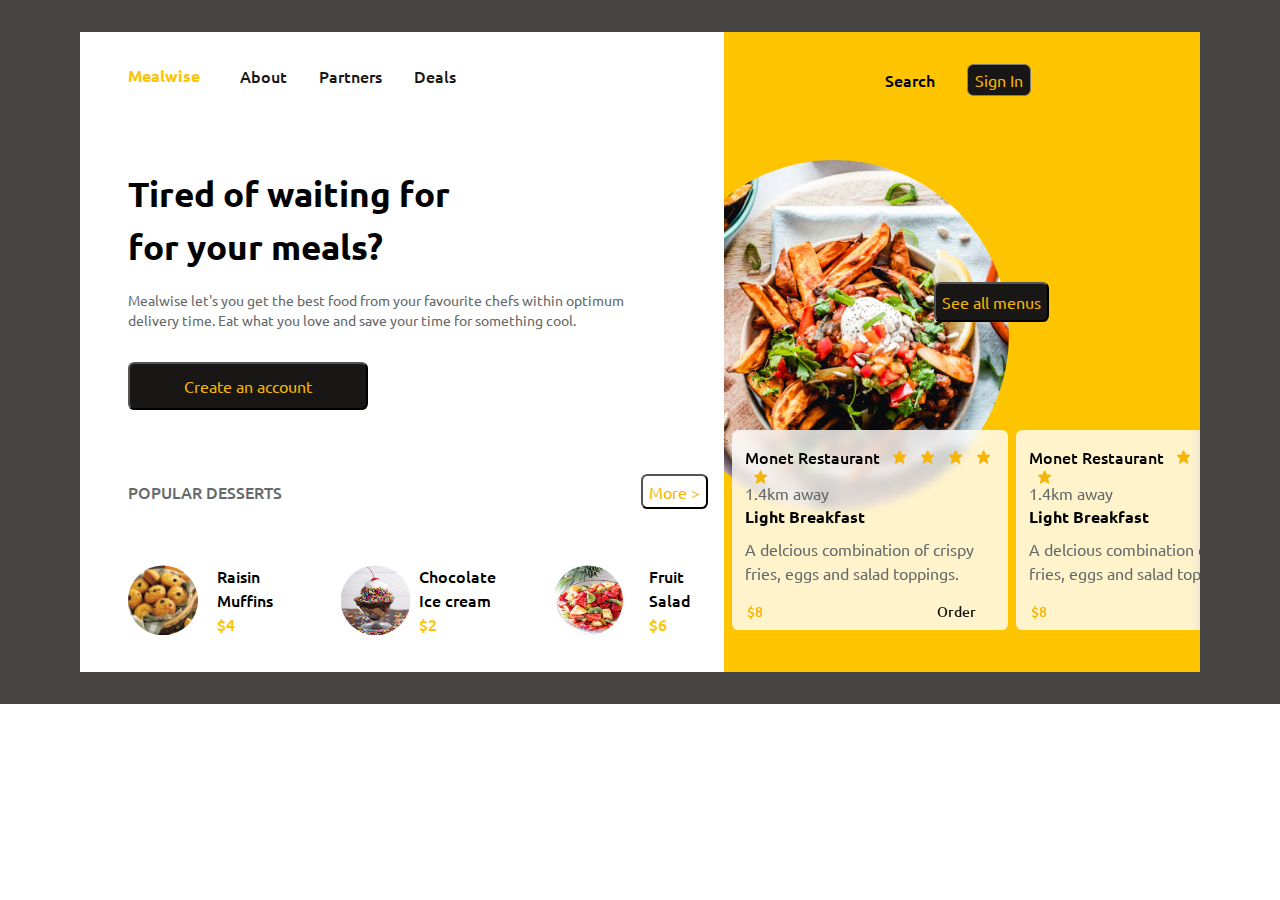
<file: index.html>
<html lang="en">
<head>
    <meta charset="UTF-8">
    <meta http-equiv="X-UA-Compatible" content="IE=edge">
    <meta name="viewport" content="width=device-width, initial-scale=1.0">
    <meta name="color-scheme" content="light dark">
    <title>Mealwise</title>
    <link rel="preconnect" href="https://fonts.googleapis.com">
    <link rel="preconnect" href="https://fonts.gstatic.com" crossorigin>
    <link href="https://fonts.googleapis.com/css2?family=Ubuntu:wght@300;400;500;700&display=swap" rel="stylesheet">
    <link href='https://unpkg.com/boxicons@2.1.4/css/boxicons.min.css' rel='stylesheet'>
    <link rel="stylesheet" href="css/main.css">
    <link rel="stylesheet" href="css/style.css">
</head>
<body>
    <main>
        <article>
            <div class="container home">
                <nav class="navlist">
                    <p class="name">Mealwise</p>
                    <ul class="nav-options">
                        <li><a href="#">About</a></li>
                        <li><a href="#">Partners</a></li>
                        <li><a href="#">Deals</a></li>
                    </ul>
                </nav>
                <h1 class="title-heading">
                    Tired of waiting for 
                    <span class="title-heading">for your meals?</span>
                </h1>
                <p class="landing-text">Mealwise let's you get the best food from your
                    favourite chefs within optimum delivery time. Eat what you 
                    love and save your time for something cool.
                </p>

                <button type="button" class="btn create-account">Create an account</button>
                <div class="desserts-container">
                    <p class="dessert-heading">POPULAR DESSERTS</p>
                    <button type="button" class="btn more">More  &gt;</button>
                </div>
                <div class="dessert-body">
                    <div class="dessert-image">
                        <img src="images/raisin_muffins.jpg" alt="raisin muffins">
                        <p class="food-description">Raisin <span>Muffins</span></Muffins> <span class="price">$4</span></p>
                    </div>
                    <div class="dessert-image">
                        <img src="images/choco.jpg" alt="chocolate icecream">
                        <p class="food-description">Chocolate <span>Ice cream</span><span class="price">$2</span></p>
                    </div>
                    <div class="dessert-image">
                        <img src="images/fruit_salad.jpg" alt="fruit_salad">
                        <p class="food-description">Fruit <span>Salad</span><span class="price">$6</span></p>
                    </div>
                    <div class="dessert-image">
                        <img src="images/raisin_muffins.jpg" alt="raisin muffins">
                        <p class="food-description">Raisin <span>Muffins</span></Muffins> <span class="price">$4</span></p>
                    </div>
                    <div class="dessert-image">
                        <img src="images/choco.jpg" alt="chocolate icecream">
                        <p class="food-description">Chocolate <span>Ice cream</span><span class="price">$2</span></p>
                    </div>
                    <div class="dessert-image">
                        <img src="images/fruit_salad.jpg" alt="fruit_salad">
                        <p class="food-description">Fruit <span>Salad</span><span class="price">$6</span></p>
                    </div>
                </div>

            </div>
            <div class="container resto">
                <div class="resto-header">
                    <input type="search" name="search-resto" id="find-resto">
                    <label class="search" for="find-resto">Search</label>
                    <a class="sign-in btn" href="#">Sign In</a>
                </div>
                <picture class="main-image">
                    <img src="images/appetizer-bowl-delicious-1640772.jpg" alt="a bowl of food">
                </picture>

                <button type="button" class="btn see-menu">See all menus</button>
                <div class="resto-options">
                    <div class="card">
                        <h3>Monet Restaurant 
                            <span>
                                <i class='bx bxs-star' ></i>
                            </span>
                            <span>
                                <i class='bx bxs-star' ></i>
                            </span>
                            <span>
                                <i class='bx bxs-star' ></i>
                            </span>
                            <span>
                                <i class='bx bxs-star' ></i>
                            </span>
                            <span>
                                <i class='bx bxs-star' ></i>
                            </span>
                        </h3>
                        <p class="distance">1.4km away</p>
                        <h4>Light Breakfast</h4>
                        <p class="meal-description">A delcious combination of crispy fries,
                            eggs and salad toppings.
                        </p>
                        <a class="order" href="#">Order now</a>
                    </div>
                    <div class="card">
                        <h3>Monet Restaurant 
                            <span>
                                <i class='bx bxs-star' ></i>
                            </span>
                            <span>
                                <i class='bx bxs-star' ></i>
                            </span>
                            <span>
                                <i class='bx bxs-star' ></i>
                            </span>
                            <span>
                                <i class='bx bxs-star' ></i>
                            </span>
                            <span>
                                <i class='bx bxs-star' ></i>
                            </span>
                        </h3>
                        <p class="distance">1.4km away</p>
                        <h4>Light Breakfast</h4>
                        <p class="meal-description">A delcious combination of crispy fries,
                            eggs and salad toppings.
                        </p>
                        <a class="order" href="#">Order now</a>
                    </div>
                    <div class="card">
                        <h3>Monet Restaurant 
                            <span>
                                <i class='bx bxs-star' ></i>
                            </span>
                            <span>
                                <i class='bx bxs-star' ></i>
                            </span>
                            <span>
                                <i class='bx bxs-star' ></i>
                            </span>
                            <span>
                                <i class='bx bxs-star' ></i>
                            </span>
                            <span>
                                <i class='bx bxs-star' ></i>
                            </span>
                        </h3>
                        <p class="distance">1.4km away</p>
                        <h4>Light Breakfast</h4>
                        <p class="meal-description">A delcious combination of crispy fries,
                            eggs and salad toppings.
                        </p>
                        <a class="order" href="#">Order now</a>
                    </div>
                    <div class="card">
                        <h3>Monet Restaurant 
                            <span>
                                <i class='bx bxs-star' ></i>
                            </span>
                            <span>
                                <i class='bx bxs-star' ></i>
                            </span>
                            <span>
                                <i class='bx bxs-star' ></i>
                            </span>
                            <span>
                                <i class='bx bxs-star' ></i>
                            </span>
                            <span>
                                <i class='bx bxs-star' ></i>
                            </span>
                        </h3>
                        <p class="distance">1.4km away</p>
                        <h4>Light Breakfast</h4>
                        <p class="meal-description">A delcious combination of crispy fries,
                            eggs and salad toppings.
                        </p>
                        <a class="order" href="#">Order now</a>
                    </div>
                    
                </div>

            </div>
    </article>
        
    </main>


    <script src="scripts/script.js"></script>
</body>
</html>
</file>
<file: css/style.css>
:root{
    font-family: "Ubuntu", sans-serif;
    --main-color: rgb(255, 196, 0);
    --button-color: rgb(245, 181, 6);
    --bg-color: rgb(255, 255, 255);
    --text-color: hsl(40, 7%, 9%);
    --p-color: rgb(101, 105, 105);
    --heading-font: 2rem;
    --p-font: 1.1rem;
}


main{
    background-color: rgb(71, 68, 68);
}

article{
    padding: 2rem 5rem;
    display: flex;
    flex-wrap: wrap;
}

a{
    cursor: pointer;
}

button{
    cursor: pointer;
}

label{
    font-weight: 500;
    cursor: pointer;
}

.container{
    height: 640px;
}

.home{
    flex: 1 1 45%;
    min-width: 50ch;
    background-color:  var(--bg-color);
}

.resto{
    flex: 1 1 30%;
}

.navlist{
    display: flex;
    padding: 2em 3em;
}

.navlist > ul{
    list-style: none;
    display: flex;
    justify-content: space-evenly;
    gap: 2rem;
    width: fit-content;
}

.navlist p{
    font-weight: 600;
    color: var(--main-color);
}

.navlist a{
    font-weight: 500;
    color: var(--text-color);
    transition: all ease 0.40s;
}

.navlist a:hover, .navlist a:focus{
    color: var(--main-color);
}

h1{
    padding-left: 3rem;
    margin-top: 3rem ;
    font-weight: 700 ;
    font-size: calc(var(--p-font)*2);
}
span.title-heading{
    display: block;
}

p.landing-text{
    padding: 1rem 3rem;
    font-size: calc(var(--p-font)/1.3);
    color: var(--p-color);
}

.btn{
    border-radius: 0.4rem;
    color: var(--button-color);
    background-color: var(--text-color);
}

.btn.create-account{
    margin-top: 1rem;
    margin-left: 3rem;
    width: 15rem;
    height: 3rem;
}

.btn.more{
    background-color: var(--bg-color);
    height: 2.2rem;
}

.desserts-container{
    margin-top: 3rem;
    padding: 1rem 1rem 1rem 3rem;
    display: flex;
    justify-content: space-between;
    align-items: baseline;
}

.dessert-heading{
    font-weight: 500;
    color: var(--p-color);
}

.dessert-body{
    display: grid;
    grid-auto-columns: 33%;
    grid-auto-flow: column;
    overflow-x: auto;
    scrollbar-width: none;
}
.dessert-image{
    display: grid;
    grid-template-columns: auto auto;
    width: 100%;
    height: 150px;
    align-items: center;
    padding-left: 3rem;
}

.food-description{
    font-weight: 500;
}

.food-description > span{
    display: block;
    font-weight: 500;
}

span.price{
    color: var(--main-color);
}

.dessert-image img{
    width: 70px;
    height: 70px;
    clip-path: circle();
}

/* Restaurant */

.resto{
    overflow-x: hidden;
    position: relative;
    background-color: var(--main-color);
}

.resto-header{
    display: flex;
    padding: 2em 3em;
    gap: 2rem;
    justify-content: center;
    align-items: center;
}

#find-resto{
    display: none;
}


.sign-in{
    width: 4rem;
    height: 2rem;
    padding: 0.2rem 0 0.2rem 0;
    text-align: center;
    border-radius: 0.4rem;
    border: 1px solid grey;
    color: var(--button-color);
    background-color: var(--text-color);
    flex-shrink: 0;
    margin-right: 0.5rem;
}


.main-image{
    margin-top: 2rem;
    margin-left: -8rem;
    height: 350px;
    width: 500px;
    clip-path: circle();
}

.main-image > img{
    height: 100%;
    width: 100%;
    object-fit: cover;
}

.see-menu{
    position: absolute;
    height: 2.5rem;
    top: 250;
    left: 210;
}

.resto-options{
    width: 100%;
    position: absolute;
    padding-inline: 0.5rem;
    display: grid;
    grid-auto-columns: 60%;
    grid-auto-flow: column;
    margin-top: -5rem;
    gap: 0.5rem;
    overflow-x: auto;
    scrollbar-width: none;
}

::-webkit-scrollbar{
    visibility: hidden;
}
.card{
    position: relative;
    border-radius: 0.4rem;
    height: 200px;
    background-color: rgba(255, 255, 255, 0.8);
    backdrop-filter: blur(0.3rem);
    padding-left: 0.8rem;
    padding-right: 0.2rem;
    padding-top: 1rem;
}

.card > h3{
    font-size: calc(var(--p-font) * 0.9);
    font-weight: 500;
}

.card span{
    color: var(--button-color);
    margin-left: 0.5rem;
}

p.distance{
    color: var(--p-color);
    margin-top: -0.3rem;
}

p.meal-description{
    margin-top: 0.5rem;
    color: var(--p-color);
    margin-bottom: 1rem;
}

a.order{
    font-weight: 500;
    color: var(--text-color);
    font-size: calc(var(--p-font) * 0.8);
    margin-left: 12rem;
}

a.order::before{
    content: " $8";
    position: absolute;
    left: 15;
    font-weight: 500;
    color: var(--button-color);
}

@media(max-width: 500px){
    article{
        display: grid;
        padding: 0;
    }

    .dessert-body{
        display: grid;
        grid-auto-columns: 50%;
        grid-auto-flow: column;
    }

    .resto-options{
        grid-auto-columns: 80%;
    }

    a.order{
        margin-left: 16rem;
    }
}

@media(prefers-color-scheme: dark){
    :root{
        --bg-color: hsl(40, 7%, 9%);
        --text-color: rgb(255, 255, 255);
        --p-cololor: rgb(230, 236, 236);
    }

    label{
        color: var(--bg-color);
    }
    
   .btn{
    background-color: var(--bg-color);
   }

  .card{
      background-color: rgba(0, 0, 0, 0.8);
 
  }
    
}
</file>
<file: css/main.css>
/* source: https://www.joshwcomeau.com/css/custom-css-reset/ */
/*
  1. Use a more-intuitive box-sizing model.
*/
*, *::before, *::after {
    box-sizing: border-box;
  }
  /*
    2. Remove default margin
  */
  * {
    margin: 0;
  }
  /*
    3. Allow percentage-based heights in the application
  */
  html, body {
    height: 100%;
  }
  /*
    Typographic tweaks!
    4. Add accessible line-height
    5. Improve text rendering
  */
  body {
    line-height: 1.5;
    -webkit-font-smoothing: antialiased;
  }
  /*
    6. Improve media defaults
  */
  img, picture, video, canvas, svg {
    display: block;
    max-width: 100%;
  }
  /*
    7. Remove built-in form typography styles
  */
  input, button, textarea, select {
    font: inherit;
  }
  /*
    8. Avoid text overflows
  */
  p, h1, h2, h3, h4, h5, h6 {
    overflow-wrap: break-word;
  }
  /*
    9. Create a root stacking context
  */
  #root, #__next {
    isolation: isolate;
  }

  a{text-decoration: none;}
</file>
